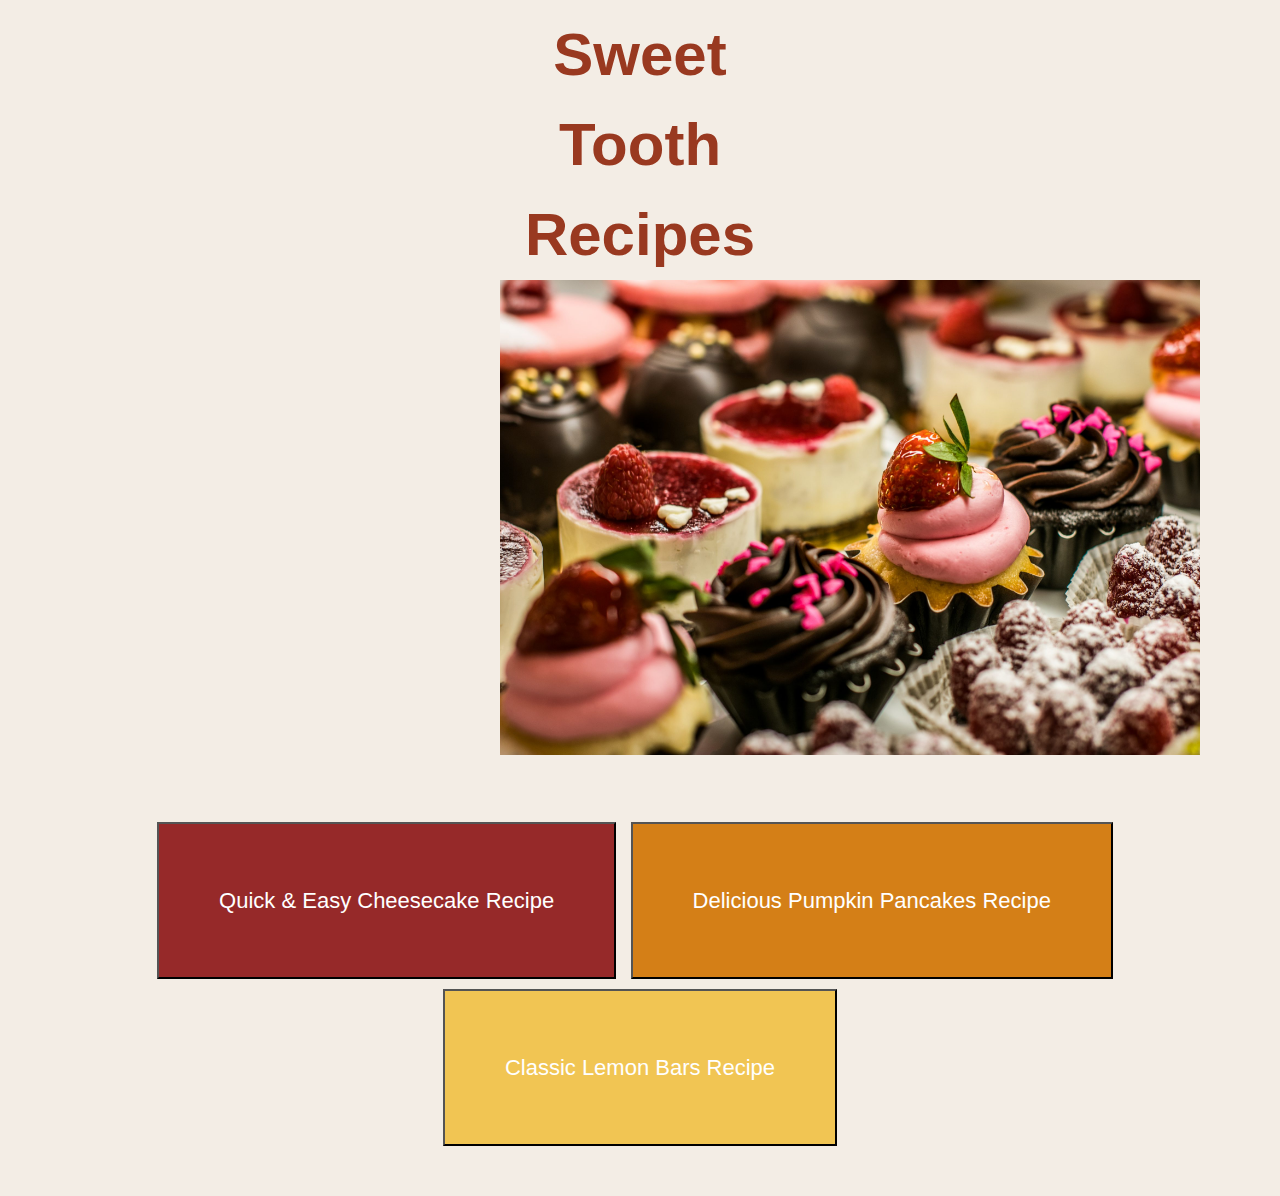
<file: index.html>
<!DOCTYPE html>
<html lang="en">
<head>
  <meta charset="UTF-8">
  <title>Recipes</title>
  <link href="index.css" rel="stylesheet">
</head>

<body>
  <div class="homepage">
  <h1>Sweet Tooth Recipes</h1>
  <img src="img/sweets.jpg" alt="assorted sweets and cupcakes">
  </div>
  
  <div class="links">
  <button class="link cheesecake"><a href="recipes/cheesecake.html">Quick & Easy Cheesecake Recipe</a></button>
  <button class="link pumpkin"><a href="recipes/pumpkin-pancakes.html">Delicious Pumpkin Pancakes Recipe</a></button>
  <button class="link lemon"><a href="recipes/lemon-bar.html"> Classic Lemon Bars Recipe</a></button>
  </div>
  
</body>







</html>
</file>
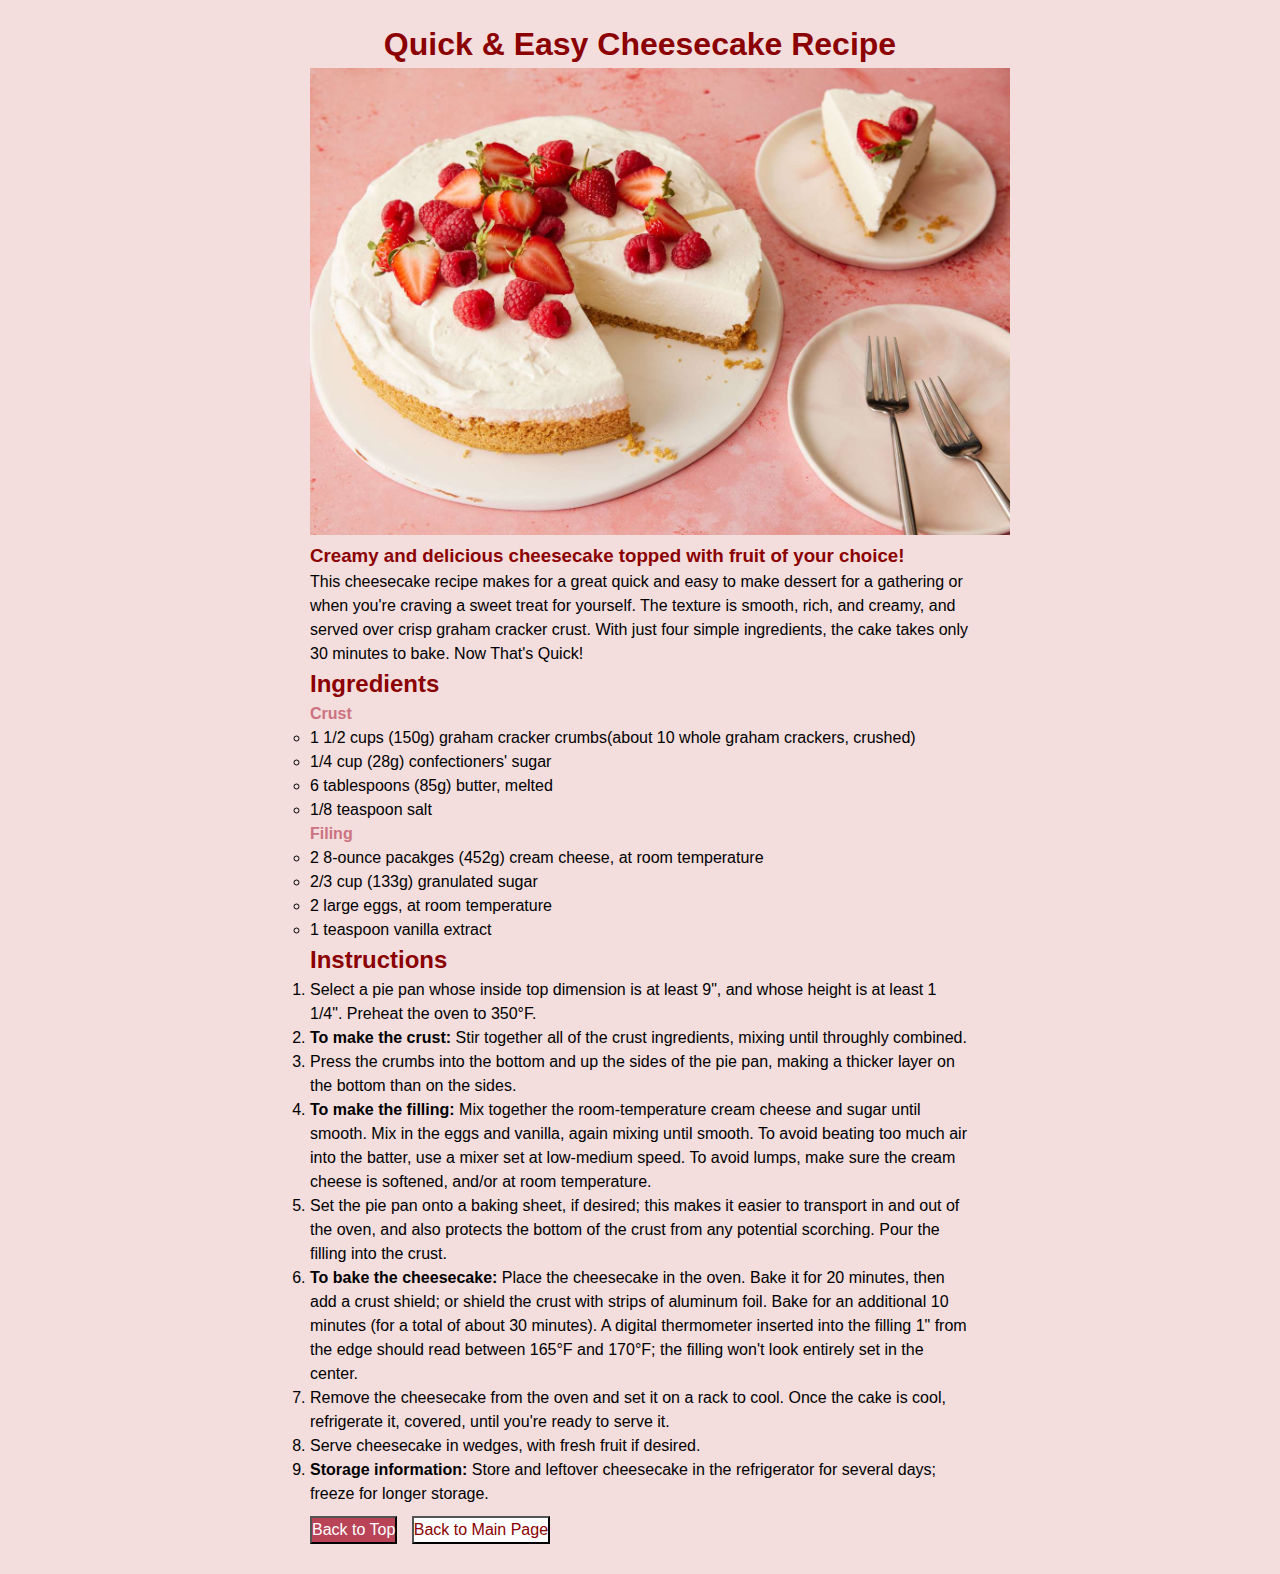
<file: recipes/cheesecake.html>
<!DOCTYPE html>
<html lang="en">
<head>
  <meta charset="UTF-8">
  <title>Quick Cheesecake Recipe</title>
  <link href="cheesecake.css" rel="stylesheet">
</head>
<body>
  <h1 id='header'>Quick & Easy Cheesecake Recipe</h1>
  <img src="../img/cheesecake.jpg" alt="chesecake topped with berries on a white plate">
  <h3>Creamy and delicious cheesecake topped with fruit of your choice!</h3>

  <p>This cheesecake recipe makes for a great quick and easy to make dessert for a gathering or when you're craving
  a sweet treat for yourself. The texture is smooth, rich, and creamy, and served over crisp graham cracker crust. 
  With just four simple ingredients, the cake takes only 30 minutes to bake. 
  Now That's Quick!</p>
  
  <h2>Ingredients</h2>
    <h4>Crust</h4>
    <ul>
    <li>1 1/2 cups (150g) graham cracker crumbs(about 10 whole graham crackers, crushed)</li>
    <li>1/4 cup (28g) confectioners' sugar</li>
    <li>6 tablespoons (85g) butter, melted</li>
    <li>1/8 teaspoon salt</li>
    </ul>
    <h4>Filing</h4>
    <ul>
    <li>2 8-ounce pacakges (452g) cream cheese, at room temperature</li>
    <li>2/3 cup (133g) granulated sugar</li>
    <li>2 large eggs, at room temperature</li>
    <li>1 teaspoon vanilla extract</li>
    </ul>
  <h2>Instructions</h2>
    <ol>
    <li>Select a pie pan whose inside top dimension is at least 9", 
    and whose height is at least 1 1/4". Preheat the oven to 350°F.</li>
    <li><strong>To make the crust:</strong> Stir together all of the crust ingredients, 
    mixing until throughly combined.</li>
    <li>Press the crumbs into the bottom and up the sides of the pie pan, 
    making a thicker layer on the bottom than on the sides.</li>
    <li><strong>To make the filling:</strong> Mix together the room-temperature cream cheese and sugar until smooth. Mix in the eggs and vanilla, again mixing until smooth. 
    To avoid beating too much air into the batter, use a mixer set at low-medium speed. 
    To avoid lumps, make sure the cream cheese is softened, and/or at room temperature.</li>
    <li>Set the pie pan onto a baking sheet, if desired; this makes it easier to transport in and out of the oven, and also protects the bottom of the crust from any potential scorching. 
    Pour the filling into the crust.</li>
    <li><strong>To bake the cheesecake:</strong> Place the cheesecake in the oven. 
    Bake it for 20 minutes, then add a crust shield; or shield the crust with strips of aluminum foil. 
    Bake for an additional 10 minutes (for a total of about 30 minutes). 
    A digital thermometer inserted into the filling 1" from the edge should read between 165°F and 170°F; the filling won't look entirely set in the center.</li>
    <li>Remove the cheesecake from the oven and set it on a rack to cool. 
    Once the cake is cool, refrigerate it, covered, until you're ready to serve it.</li>
    <li>Serve cheesecake in wedges, with fresh fruit if desired.</li>
    <li><strong>Storage information:</strong> Store and leftover cheesecake in the refrigerator for several days; freeze for longer storage.</li>
    </ol>

    <button class="return button"><a href="#header"> Back to Top</a></button>
    <button class="main button"><a href="../index.html"> Back to Main Page</a></button>
    
</body>



</html>
</file>
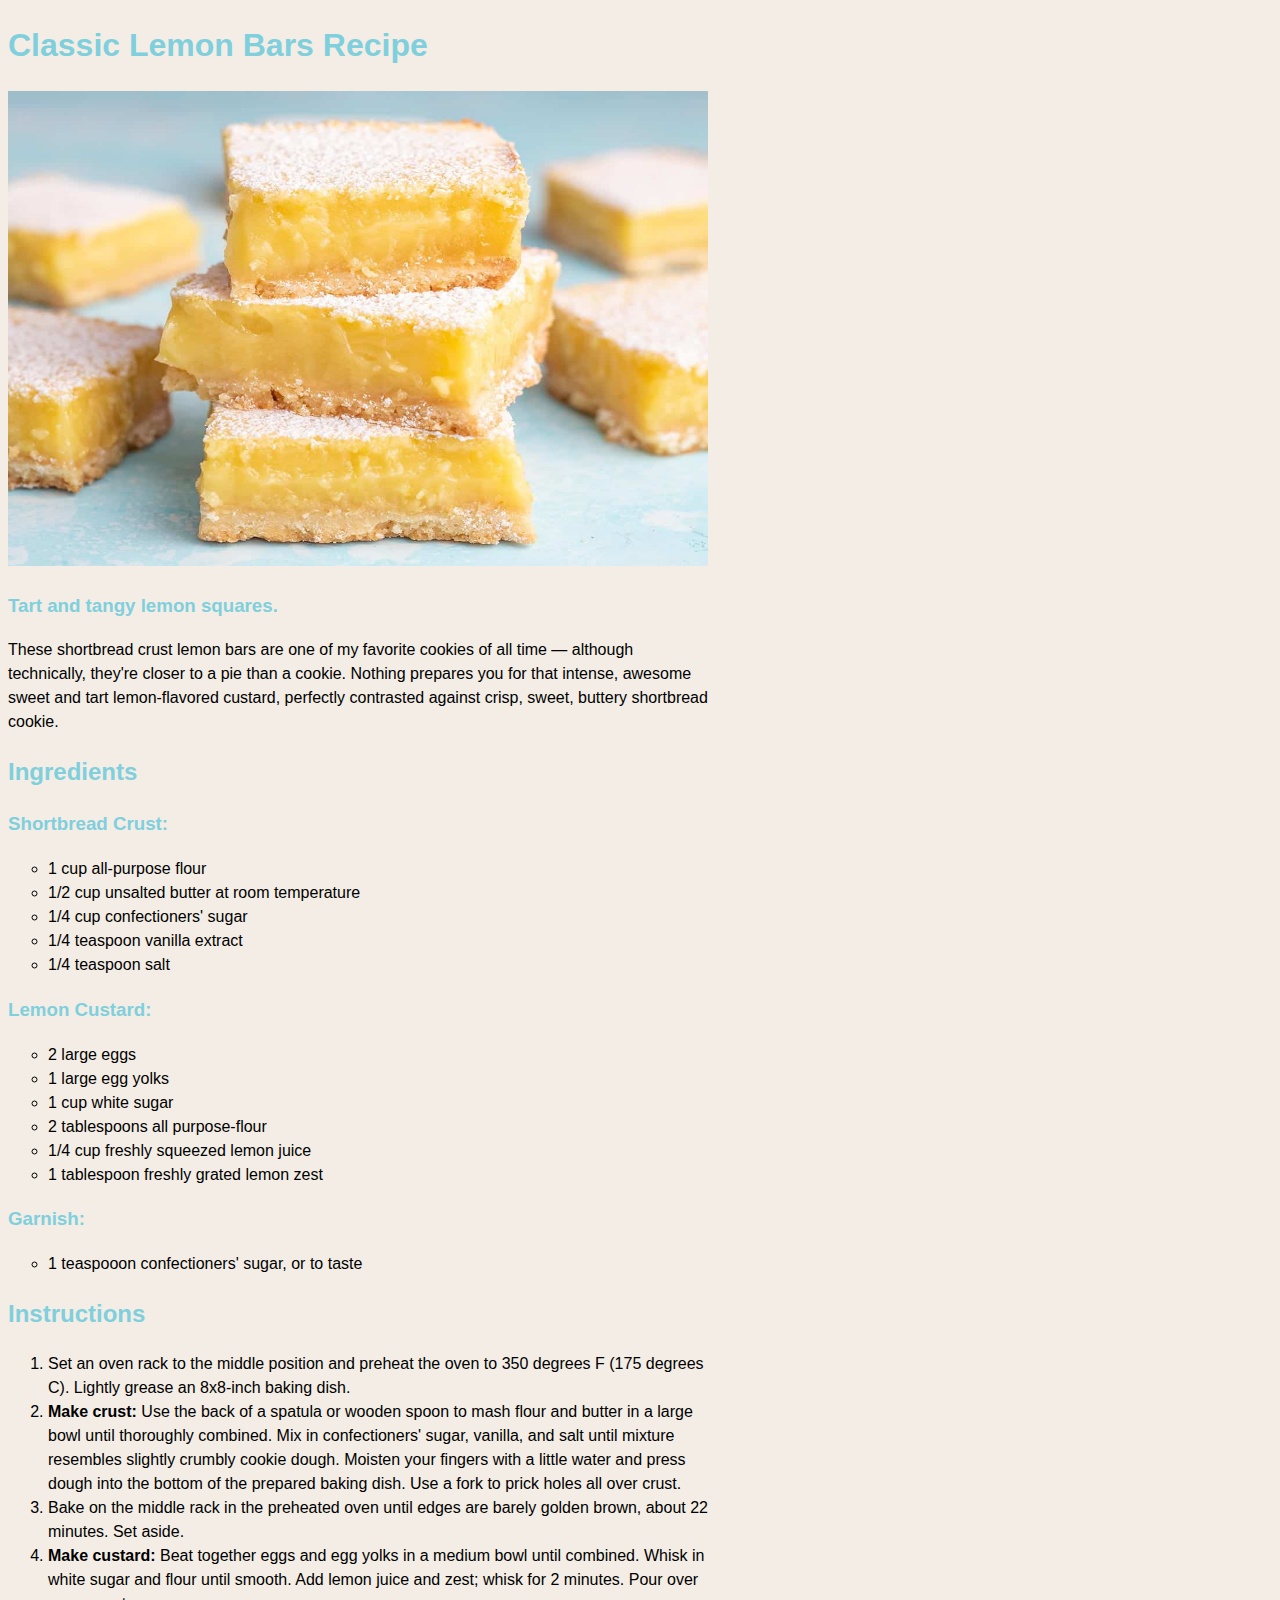
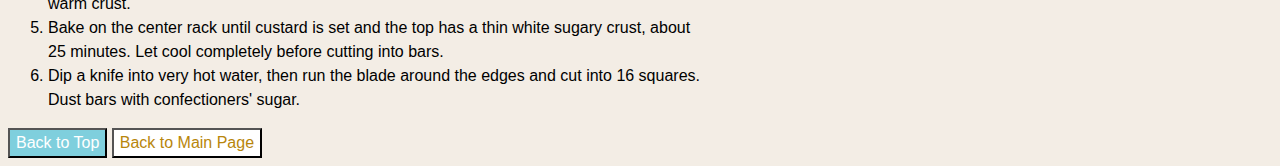
<file: recipes/lemon-bar.html>
<!DOCTYPE html>
<html lang="en">
<head>
  <meta charset="UTF-8">
  <title>Classic Lemon Bars Recipe</title>
  <link href="lemon.css" rel="stylesheet">
</head>
<body>
  <h1 id='header'>Classic Lemon Bars Recipe</h1>
  <img src="../img/lemon.jpg" alt="stacked lemon bars">
  <h3>Tart and tangy lemon squares.</h3>

  <p>These shortbread crust lemon bars are one of my favorite cookies of all time — although technically, 
  they're closer to a pie than a cookie. Nothing prepares you for that intense, awesome sweet and tart lemon-flavored custard, 
  perfectly contrasted against crisp, sweet, buttery shortbread cookie.</p>

  <h2>Ingredients</h2>

  <h3>Shortbread Crust:</h3>
   <ul>
    <li>1 cup all-purpose flour</li>
    <li>1/2 cup unsalted butter at room temperature</li>
    <li>1/4 cup confectioners' sugar</li>
    <li>1/4 teaspoon vanilla extract</li>
    <li>1/4 teaspoon salt</li>
   </ul>

  <h3>Lemon Custard:</h3>
   <ul>
    <li>2 large eggs</li>
    <li>1 large egg yolks</li>
    <li>1 cup white sugar</li>
    <li>2 tablespoons all purpose-flour</li>
    <li>1/4 cup freshly squeezed lemon juice</li>
    <li>1 tablespoon freshly grated lemon zest</li>
   </ul>
  
  <h3>Garnish:</h3>
   <ul>
    <li>1 teaspooon confectioners' sugar, or to taste</li>
   </ul>
  
  <h2>Instructions</h2>
   <ol>
    <li>Set an oven rack to the middle position and preheat the oven to 350 degrees F (175 degrees C). 
    Lightly grease an 8x8-inch baking dish.
    <li><strong>Make crust:</strong> Use the back of a spatula or wooden spoon to mash flour and butter in a large bowl until thoroughly combined. 
    Mix in confectioners' sugar, vanilla, and salt until mixture resembles slightly crumbly cookie dough. 
    Moisten your fingers with a little water and press dough into the bottom of the prepared baking dish. 
    Use a fork to prick holes all over crust.</li>
    <li>Bake on the middle rack in the preheated oven until edges are barely golden brown, about 22 minutes. Set aside.</li>
    <li><strong>Make custard:</strong> Beat together eggs and egg yolks in a medium bowl until combined. 
    Whisk in white sugar and flour until smooth. 
    Add lemon juice and zest; whisk for 2 minutes. Pour over warm crust.</li>
    <li>Bake on the center rack until custard is set and the top has a thin white sugary crust, about 25 minutes. 
    Let cool completely before cutting into bars.</li>
    <li>Dip a knife into very hot water, then run the blade around the edges and cut into 16 squares. 
    Dust bars with confectioners' sugar.</li>
  </ol>
   
  <button class="return button"><a href="#header"> Back to Top</a></button>
  <button class="main button"><a href="../index.html"> Back to Main Page</a></button>
 

</body>

</html>
</file>
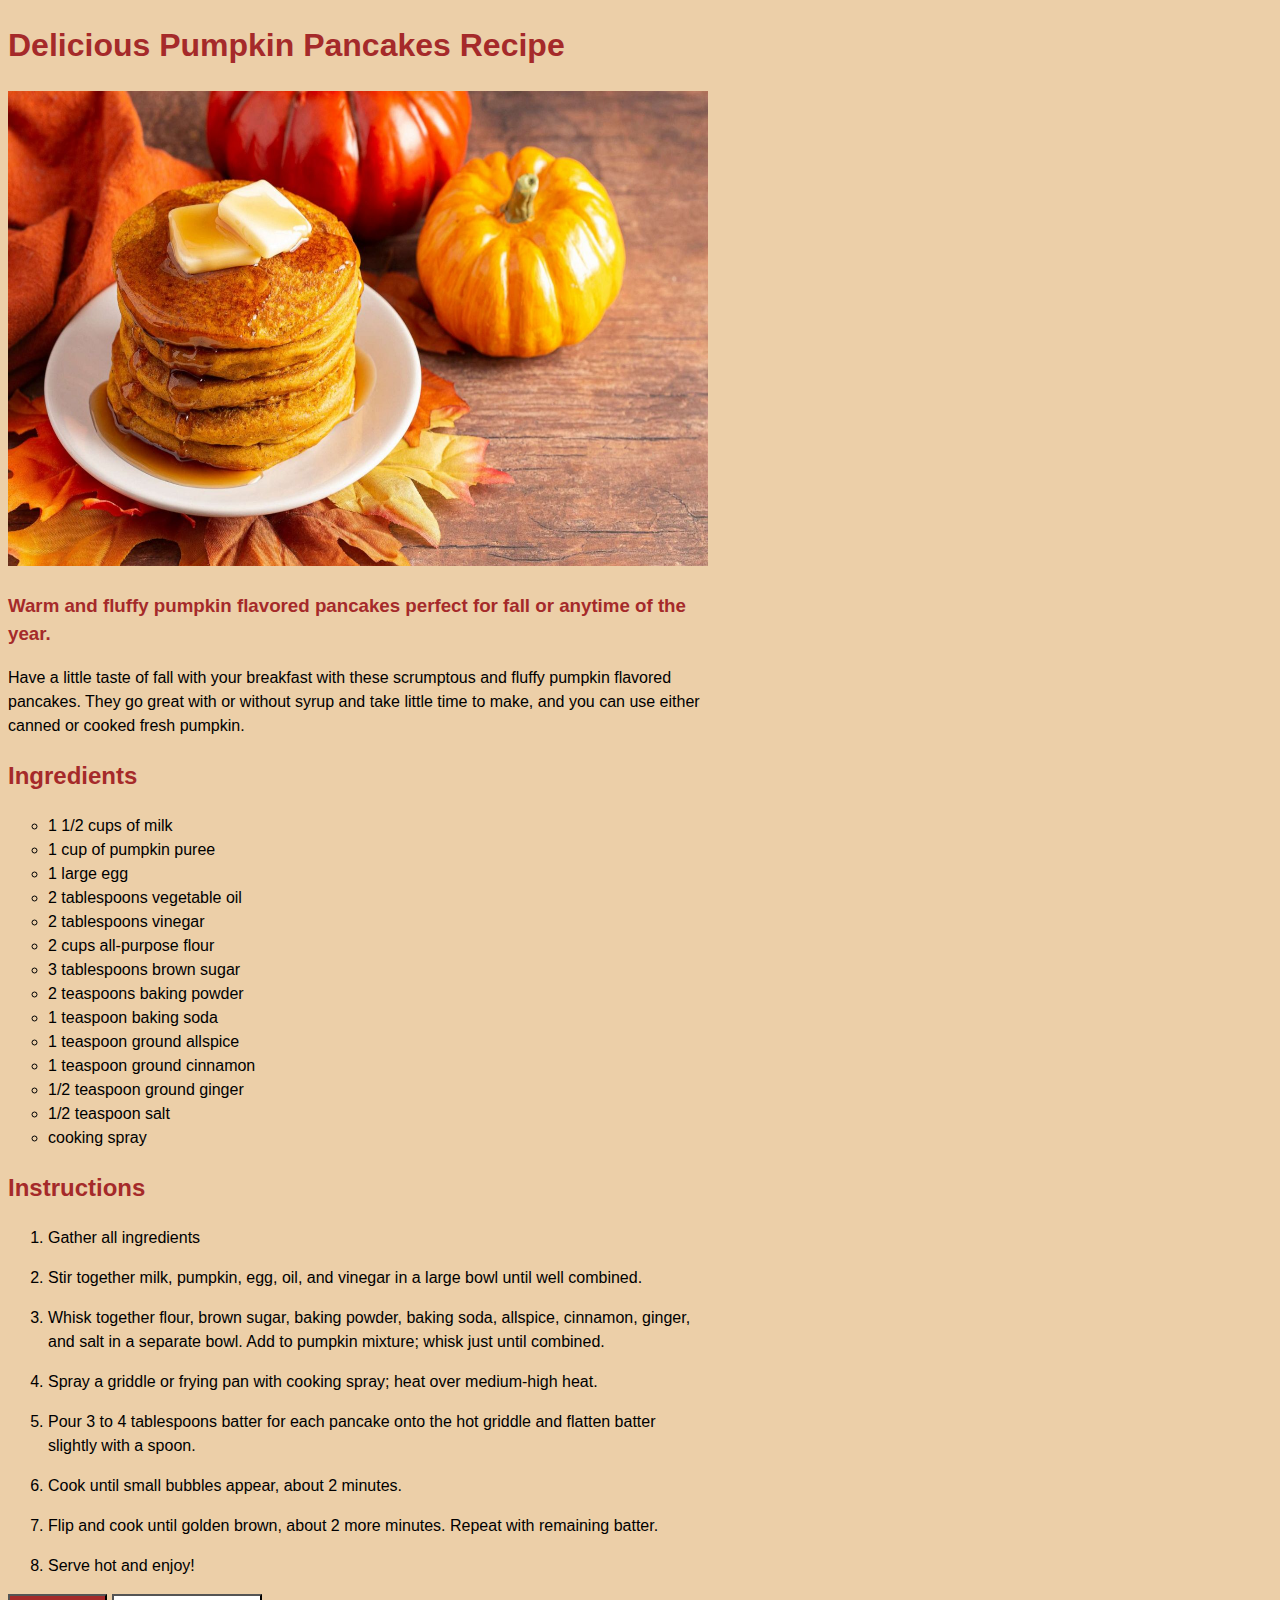
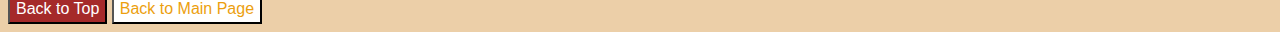
<file: recipes/pumpkin-pancakes.html>
<!DOCTYPE html>
<html lang="en">
<head>
  <meta charset="UTF-8">
  <title>Pumpkin Pancakes Recipe</title>
  <link href="pumpkin.css" rel="stylesheet">
</head>
<body>
  <h1 id='header'>Delicious Pumpkin Pancakes Recipe</h1>
  <img src="../img/pumpkin.jpg" alt="pumpkin pancakes on a plate topped with whipcream and pumpkin decoration">
  <h3>Warm and fluffy pumpkin flavored pancakes perfect for fall or anytime of the year.</h3>

  <p>Have a little taste of fall with your breakfast with these scrumptous and fluffy pumpkin flavored pancakes. 
  They go great with or without syrup and take little time to make, and you can use either canned or cooked fresh pumpkin.</p>

  <h2>Ingredients</h2>
    <ul>
    <li>1 1/2 cups of milk</li>
    <li>1 cup of pumpkin puree</li>
    <li>1 large egg</li>
    <li>2 tablespoons vegetable oil</li>
    <li>2 tablespoons vinegar</li>
    <li>2 cups all-purpose flour</li>
    <li>3 tablespoons brown sugar</li>
    <li>2 teaspoons baking powder</li>
    <li>1 teaspoon baking soda</li>
    <li>1 teaspoon ground allspice</li>
    <li>1 teaspoon ground cinnamon</li>
    <li>1/2 teaspoon ground ginger</li>
    <li>1/2 teaspoon salt</li>
    <li>cooking spray</li>
    </ul>

  <h2>Instructions</h2>
    <ol>
    <p><li>Gather all ingredients</li></p>
    <p><li>Stir together milk, pumpkin, egg, oil, and vinegar in a large bowl until well combined.</li></p>
    <p><li>Whisk together flour, brown sugar, baking powder, baking soda, allspice, cinnamon, ginger, and salt in a separate bowl. 
    Add to pumpkin mixture; whisk just until combined.</li></p>
    <p><li>Spray a griddle or frying pan with cooking spray; 
    heat over medium-high heat.</li></p>
    <p><li>Pour 3 to 4 tablespoons batter for each pancake onto the hot griddle and flatten batter slightly with a spoon.</li></p>
    <p><li>Cook until small bubbles appear, about 2 minutes.</li></p>
    <p><li>Flip and cook until golden brown, about 2 more minutes. Repeat with remaining batter.</li></p>
    <p><li>Serve hot and enjoy!</li></p>
    </ol>

    
      <button class="return button"><a href="#header"> Back to Top</a></button>
      <button class="main button"><a href="../index.html"> Back to Main Page</a></button>
 
   
  </body>

  </html>
</file>
<file: index.css>
*{
    line-height: 1.5;
    margin: 0px;
    padding: 0px;
    box-sizing: border-box;
  } 
  body {
    background-color: rgb(243, 237, 229);
    font-family: Arial, Helvetica, sans-serif;
    margin: auto;
    
  }
  img {
    height: 475px;
    Width: 700px;
  
  }
  h1 {
    color: rgb(153, 57, 32);
    font-size: 60px;
  }
  .homepage {
    margin: 10px 500px;
    width: auto;
    text-align: center;
  }

  a {
    text-decoration: none;
    color: white;
    font-size: 22px;  
  }
  .link {
    padding: 60px;
  }
  .cheesecake {
  background-color: rgb(150, 41, 41);
 
  }
  .pumpkin {
  background-color: rgb(212, 127, 23);
  margin: 10px;
  }
  
  .lemon { 
  background-color: rgb(241, 197, 83);
  
  }

  .links {
    margin: 50px;
    text-align: center;
  }
</file>
<file: recipes/cheesecake.css>
*{
    line-height: 1.5;
    margin: 0px;
    padding: 0px;
    box-sizing: border-box;
  }
  body {
    margin: auto;
    padding: 20px;
    background-color: #f3dddd;
    font-family: Arial, Helvetica, sans-serif;
    width: 700px;
    border: 3px darkred;
  }
  h1 {
    text-align: center;
  }
  p {
    text-align:left;
  }
  
  img {
    Width: 700px;
   
  }

  h1, h2, h3 {
    color: darkred;
  }
  h4 {
    color: rgb(204, 114, 129);
  }

  ul {
    list-style-type: circle;
  }
  .main.button {
    background-color: white;
    margin: 10px;
   
    
  }
  .return.button {
    background-color: rgb(185, 67, 87);
    
  }
  a {
    color: darkred;
    text-decoration: none;
    font-size: 16px;
  }
  .return.button a {
    color: white;
  }
</file>
<file: recipes/lemon.css>
*{
  line-height: 1.5;
} 
img {
  height: 475px;
  Width: 700px;
}
h1, h2, h3 {
  color: rgb(127, 207, 221);
}
body {
  background-color: rgb(243, 237, 229);
  font-family: Arial, Helvetica, sans-serif;
  width: 700px;
}
p {
  text-align:left;
}
ul {
  list-style-type: circle;
}
.return.button {
  background-color: rgb(127, 207, 221);
}

.main.button {
  background-color: white;
}

a {
  text-decoration: none;
  color: white;
  font-size: 16px;
}
.main.button a {
color: darkgoldenrod;
}
</file>
<file: recipes/pumpkin.css>
*{
    line-height: 1.5;
  } 
  img {
    height: 475px;
    Width: 700px;
  }
  h1, h2, h3{
    color:brown;
  }

  body {
    background-color: rgb(236, 207, 168);
    font-family: Arial, Helvetica, sans-serif;
    width: 700px;
  }
  p {
    text-align:left;
  }
  ul {
    list-style-type: circle;
  }
  .return.button {
    background-color: brown;
    
  }
  .main.button {
    background-color: white;
  }
  a {
    text-decoration: none;
    color: rgb(236, 159, 15);
    font-size: 16px;
  }
  .return.button a {
    color: white;
  }
</file>
